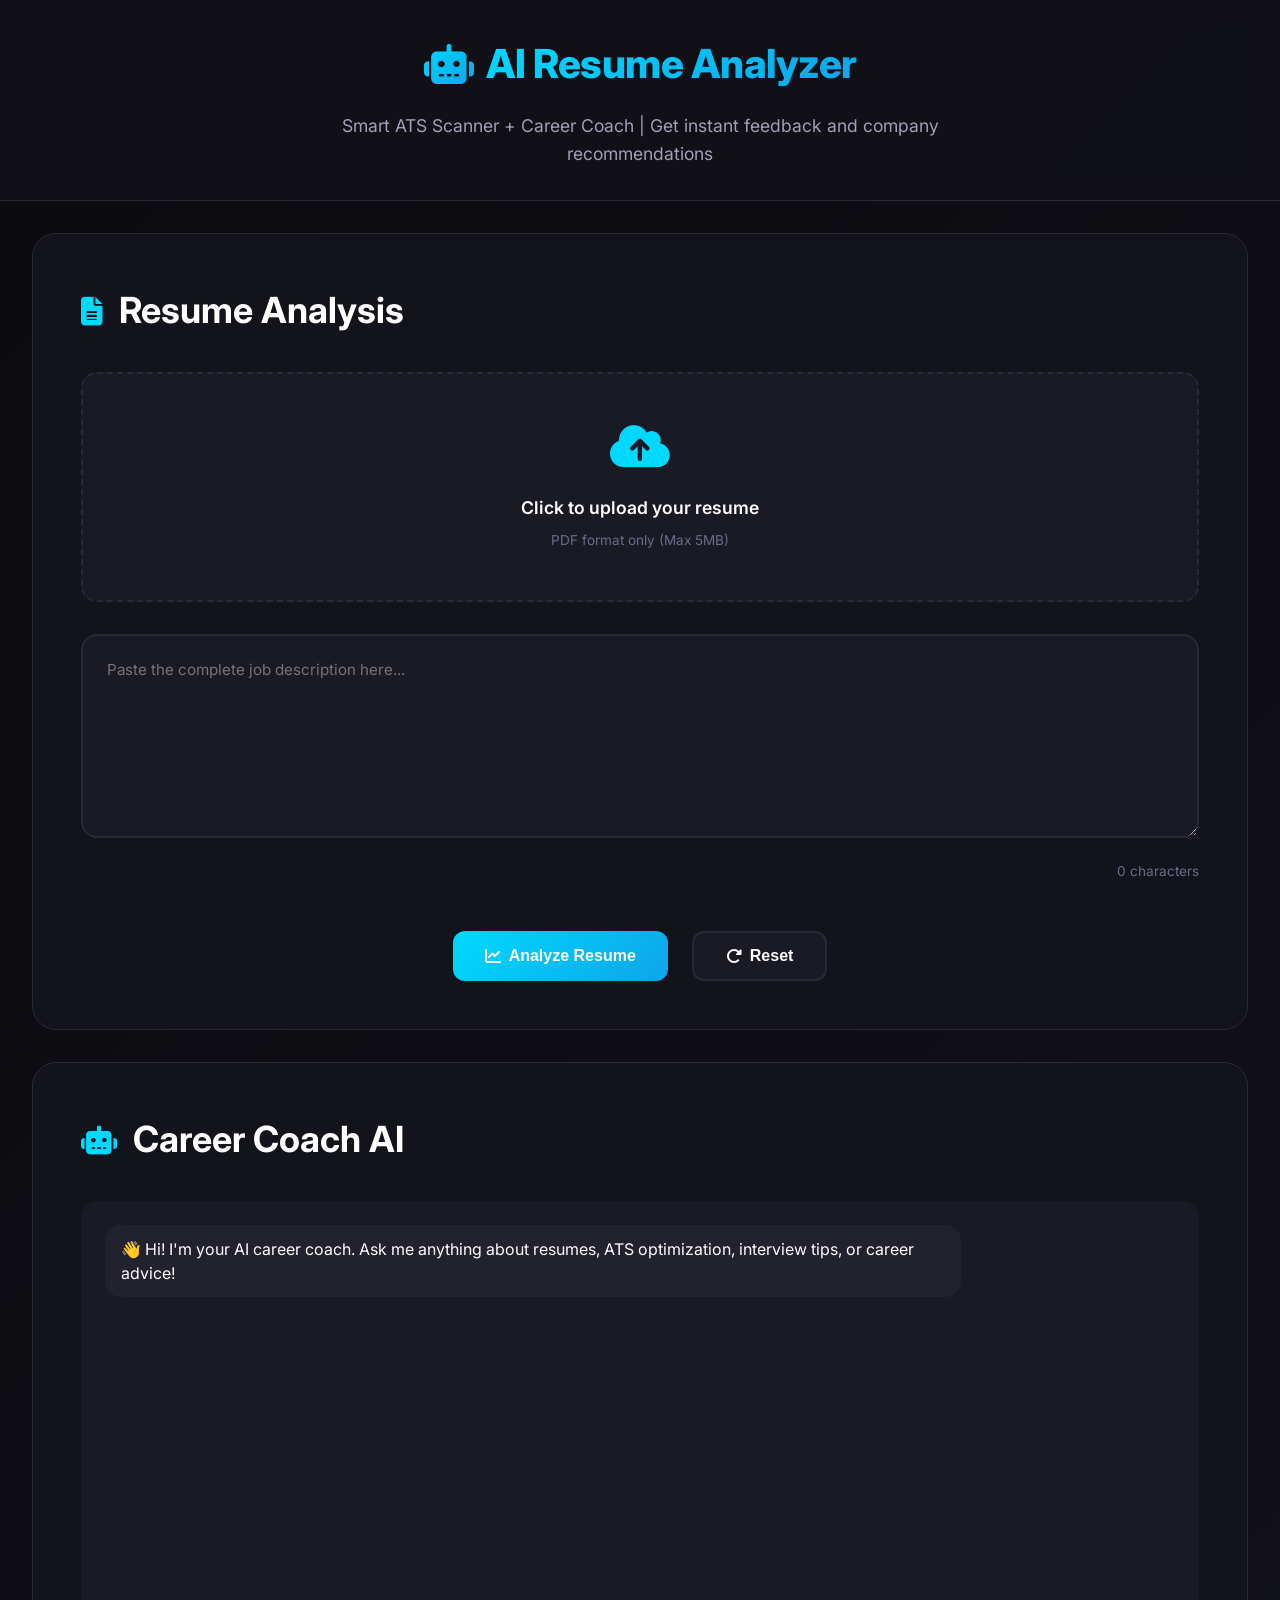
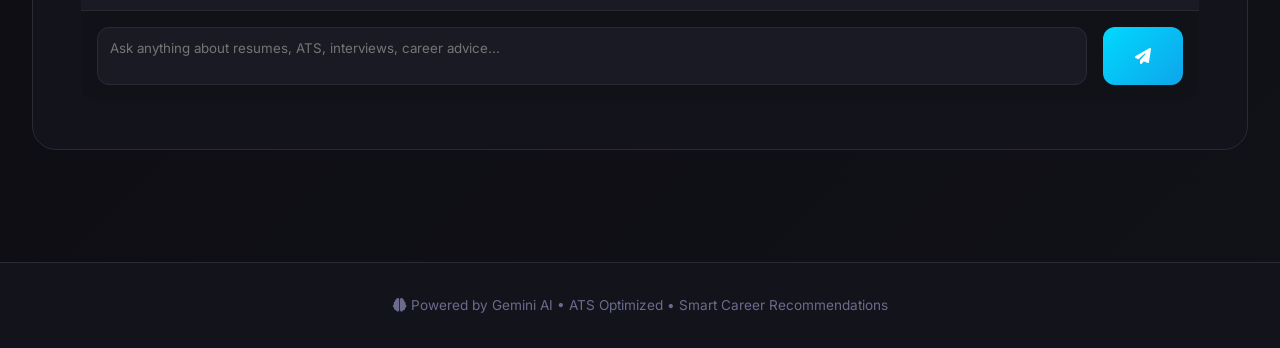
<file: frontend/index.html>
<!DOCTYPE html>
<html lang="en">
<head>
  <meta charset="UTF-8" />
  <meta name="viewport" content="width=device-width, initial-scale=1.0, user-scalable=yes" />
  <title>AI Resume Analyzer | Smart ATS Scanner & Career Coach</title>
  <meta name="description" content="AI-powered resume analyzer with ATS scoring, company recommendations, and intelligent career coaching" />
  
  <!-- Google Fonts -->
  <link href="https://fonts.googleapis.com/css2?family=Inter:wght@300;400;500;600;700;800&display=swap" rel="stylesheet">
  
  <!-- Font Awesome Icons -->
  <link rel="stylesheet" href="https://cdnjs.cloudflare.com/ajax/libs/font-awesome/6.4.0/css/all.min.css">
  
  <style>
    /* ============================================
       ROOT VARIABLES & THEME CONFIGURATION
       ============================================ */
    :root {
      /* Dark Theme Colors */
      --bg-primary: #0a0a0f;
      --bg-secondary: #111118;
      --bg-tertiary: #1a1a24;
      --bg-hover: #22222e;
      --bg-card: #13131c;
      
      /* Accent Colors */
      --accent-primary: #00d9ff;
      --accent-secondary: #0ea5e9;
      --accent-success: #10b981;
      --accent-warning: #f59e0b;
      --accent-danger: #ef4444;
      --accent-purple: #8b5cf6;
      
      /* Text Colors */
      --text-primary: #ffffff;
      --text-secondary: #a0a0b8;
      --text-tertiary: #6b6b8c;
      
      /* Borders & Shadows */
      --border: #2a2a36;
      --shadow-sm: 0 2px 8px rgba(0, 0, 0, 0.3);
      --shadow-md: 0 4px 16px rgba(0, 0, 0, 0.4);
      --shadow-lg: 0 8px 32px rgba(0, 0, 0, 0.5);
      --shadow-glow: 0 0 20px rgba(0, 217, 255, 0.2);
      
      /* Spacing */
      --space-xs: 0.5rem;
      --space-sm: 1rem;
      --space-md: 1.5rem;
      --space-lg: 2rem;
      --space-xl: 3rem;
      
      /* Border Radius */
      --radius-sm: 0.5rem;
      --radius-md: 0.75rem;
      --radius-lg: 1rem;
      --radius-xl: 1.5rem;
      
      /* Transitions */
      --transition: all 0.3s cubic-bezier(0.4, 0, 0.2, 1);
    }
    
    * {
      margin: 0;
      padding: 0;
      box-sizing: border-box;
    }
    
    body {
      font-family: 'Inter', -apple-system, BlinkMacSystemFont, sans-serif;
      background: linear-gradient(135deg, var(--bg-primary) 0%, var(--bg-secondary) 100%);
      color: var(--text-primary);
      line-height: 1.6;
      overflow-x: hidden;
    }
    
    /* Scrollbar Styling */
    ::-webkit-scrollbar {
      width: 10px;
      height: 10px;
    }
    
    ::-webkit-scrollbar-track {
      background: var(--bg-tertiary);
    }
    
    ::-webkit-scrollbar-thumb {
      background: var(--accent-primary);
      border-radius: 5px;
    }
    
    ::-webkit-scrollbar-thumb:hover {
      background: var(--accent-secondary);
    }
    
    /* Container */
    .app-container {
      min-height: 100vh;
      display: flex;
      flex-direction: column;
    }
    
    /* Header */
    .header {
      background: var(--bg-card);
      border-bottom: 1px solid var(--border);
      padding: var(--space-lg) var(--space-md);
      position: sticky;
      top: 0;
      z-index: 100;
      backdrop-filter: blur(10px);
      background: rgba(17, 17, 24, 0.95);
    }
    
    .header-content {
      max-width: 1400px;
      margin: 0 auto;
      text-align: center;
    }
    
    .logo {
      display: inline-flex;
      align-items: center;
      gap: 0.75rem;
      margin-bottom: var(--space-sm);
    }
    
    .logo i {
      font-size: 2.5rem;
      background: linear-gradient(135deg, var(--accent-primary), var(--accent-secondary));
      -webkit-background-clip: text;
      -webkit-text-fill-color: transparent;
    }
    
    .app-title {
      font-size: 2.5rem;
      font-weight: 800;
      background: linear-gradient(135deg, var(--accent-primary), var(--accent-secondary));
      -webkit-background-clip: text;
      -webkit-text-fill-color: transparent;
      letter-spacing: -0.5px;
    }
    
    .app-subtitle {
      color: var(--text-secondary);
      font-size: 1.1rem;
      max-width: 600px;
      margin: 0 auto;
    }
    
    /* Main Content */
    .main-content {
      flex: 1;
      max-width: 1400px;
      margin: 0 auto;
      padding: var(--space-lg);
      width: 100%;
    }
    
    /* Cards */
    .card {
      background: var(--bg-card);
      border: 1px solid var(--border);
      border-radius: var(--radius-xl);
      padding: var(--space-xl);
      margin-bottom: var(--space-lg);
      transition: var(--transition);
    }
    
    .card:hover {
      transform: translateY(-2px);
      box-shadow: var(--shadow-lg);
      border-color: var(--accent-primary);
    }
    
    /* Section Titles */
    .section-title {
      font-size: 1.5rem;
      font-weight: 700;
      margin-bottom: var(--space-lg);
      display: flex;
      align-items: center;
      gap: var(--space-sm);
    }
    
    .section-title i {
      font-size: 1.8rem;
      color: var(--accent-primary);
    }
    
    /* Upload Area */
    .upload-area {
      margin-bottom: var(--space-lg);
    }
    
    .upload-label {
      display: flex;
      flex-direction: column;
      align-items: center;
      justify-content: center;
      padding: var(--space-xl);
      background: var(--bg-tertiary);
      border: 2px dashed var(--border);
      border-radius: var(--radius-lg);
      cursor: pointer;
      transition: var(--transition);
      text-align: center;
    }
    
    .upload-label:hover {
      border-color: var(--accent-primary);
      background: var(--bg-hover);
      transform: scale(1.02);
    }
    
    .upload-label i {
      font-size: 3rem;
      color: var(--accent-primary);
      margin-bottom: var(--space-md);
    }
    
    .upload-text {
      font-size: 1.1rem;
      font-weight: 600;
      margin-bottom: var(--space-xs);
    }
    
    .upload-hint {
      font-size: 0.85rem;
      color: var(--text-tertiary);
    }
    
    .file-info {
      display: flex;
      align-items: center;
      justify-content: space-between;
      padding: var(--space-md);
      background: var(--bg-tertiary);
      border: 2px solid var(--accent-success);
      border-radius: var(--radius-lg);
      margin-top: var(--space-md);
    }
    
    .file-name {
      font-weight: 500;
      color: var(--accent-success);
    }
    
    .remove-file-btn {
      background: var(--accent-danger);
      color: white;
      border: none;
      width: 32px;
      height: 32px;
      border-radius: 50%;
      cursor: pointer;
      transition: var(--transition);
    }
    
    .remove-file-btn:hover {
      transform: scale(1.1);
    }
    
    /* Textarea */
    .job-description-input {
      width: 100%;
      padding: var(--space-md);
      background: var(--bg-tertiary);
      border: 2px solid var(--border);
      border-radius: var(--radius-lg);
      color: var(--text-primary);
      font-family: 'Inter', monospace;
      font-size: 0.95rem;
      resize: vertical;
      transition: var(--transition);
    }
    
    .job-description-input:focus {
      outline: none;
      border-color: var(--accent-primary);
      box-shadow: 0 0 0 3px rgba(0, 217, 255, 0.1);
    }
    
    .input-stats {
      margin-top: var(--space-sm);
      text-align: right;
      font-size: 0.85rem;
      color: var(--text-tertiary);
    }
    
    /* Buttons */
    .action-section {
      display: flex;
      gap: var(--space-md);
      justify-content: center;
      margin-top: var(--space-xl);
    }
    
    .btn {
      padding: 0.875rem 2rem;
      font-size: 1rem;
      font-weight: 600;
      border: none;
      border-radius: var(--radius-md);
      cursor: pointer;
      transition: var(--transition);
      display: inline-flex;
      align-items: center;
      gap: 0.5rem;
    }
    
    .btn-primary {
      background: linear-gradient(135deg, var(--accent-primary), var(--accent-secondary));
      color: white;
    }
    
    .btn-primary:hover {
      transform: translateY(-2px);
      box-shadow: 0 6px 20px rgba(0, 217, 255, 0.4);
    }
    
    .btn-secondary {
      background: var(--bg-tertiary);
      color: var(--text-primary);
      border: 2px solid var(--border);
    }
    
    .btn-secondary:hover {
      border-color: var(--accent-primary);
      background: var(--bg-hover);
    }
    
    /* Loading */
    .loading-container {
      display: flex;
      flex-direction: column;
      align-items: center;
      justify-content: center;
      padding: var(--space-xl);
      background: var(--bg-card);
      border-radius: var(--radius-xl);
      margin-bottom: var(--space-lg);
    }
    
    .loading-spinner {
      width: 60px;
      height: 60px;
      border: 4px solid var(--border);
      border-top-color: var(--accent-primary);
      border-radius: 50%;
      animation: spin 1s linear infinite;
      margin-bottom: var(--space-md);
    }
    
    @keyframes spin {
      to { transform: rotate(360deg); }
    }
    
    /* Score Display */
    .score-display {
      display: flex;
      flex-direction: column;
      align-items: center;
      gap: var(--space-lg);
    }
    
    .score-circle {
      position: relative;
      width: 220px;
      height: 220px;
    }
    
    .score-svg {
      width: 100%;
      height: 100%;
      transform: rotate(-90deg);
    }
    
    .score-bg {
      fill: none;
      stroke: var(--bg-tertiary);
      stroke-width: 12;
    }
    
    .score-progress {
      fill: none;
      stroke: var(--accent-primary);
      stroke-width: 12;
      stroke-linecap: round;
      stroke-dasharray: 565.48;
      stroke-dashoffset: 565.48;
      transition: stroke-dashoffset 1.5s ease-out;
    }
    
    .score-value {
      position: absolute;
      top: 50%;
      left: 50%;
      transform: translate(-50%, -50%);
      text-align: center;
    }
    
    .score-number {
      font-size: 3.5rem;
      font-weight: 800;
      background: linear-gradient(135deg, var(--accent-primary), var(--accent-secondary));
      -webkit-background-clip: text;
      -webkit-text-fill-color: transparent;
    }
    
    .score-percent {
      font-size: 1.5rem;
      color: var(--text-secondary);
    }
    
    .score-message {
      font-size: 1.1rem;
      padding: var(--space-md) var(--space-lg);
      border-radius: var(--radius-md);
      text-align: center;
    }
    
    .score-message.excellent {
      background: rgba(16, 185, 129, 0.1);
      color: var(--accent-success);
      border: 1px solid var(--accent-success);
    }
    
    .score-message.good {
      background: rgba(0, 217, 255, 0.1);
      color: var(--accent-primary);
      border: 1px solid var(--accent-primary);
    }
    
    .score-message.poor {
      background: rgba(239, 68, 68, 0.1);
      color: var(--accent-danger);
      border: 1px solid var(--accent-danger);
    }
    
    /* Skills Container */
    .skills-container {
      display: flex;
      flex-wrap: wrap;
      gap: 0.75rem;
      margin-top: var(--space-md);
    }
    
    .skill-tag {
      display: inline-flex;
      align-items: center;
      gap: 0.5rem;
      padding: 0.5rem 1rem;
      background: linear-gradient(135deg, rgba(0, 217, 255, 0.1), rgba(14, 165, 233, 0.1));
      border: 1px solid var(--accent-primary);
      border-radius: 50px;
      font-size: 0.9rem;
      font-weight: 500;
    }
    
    /* Company Cards */
    .companies-grid {
      display: grid;
      grid-template-columns: repeat(auto-fill, minmax(380px, 1fr));
      gap: 1.5rem;
      margin-top: 1.5rem;
    }
    
    .company-card-detailed {
      background: var(--bg-tertiary);
      border: 1px solid var(--border);
      border-radius: var(--radius-lg);
      padding: 1.5rem;
      transition: var(--transition);
    }
    
    .company-card-detailed:hover {
      transform: translateY(-4px);
      box-shadow: var(--shadow-glow);
      border-color: var(--accent-primary);
    }
    
    .company-header {
      display: flex;
      justify-content: space-between;
      align-items: center;
      margin-bottom: 1rem;
      padding-bottom: 0.75rem;
      border-bottom: 1px solid var(--border);
    }
    
    .company-name {
      font-size: 1.2rem;
      font-weight: 700;
      color: var(--text-primary);
    }
    
    .company-rating {
      display: flex;
      align-items: center;
      gap: 0.25rem;
      background: rgba(245, 158, 11, 0.1);
      padding: 0.25rem 0.5rem;
      border-radius: var(--radius-sm);
    }
    
    .rating-stars {
      color: #f59e0b;
    }
    
    .company-details {
      display: flex;
      flex-direction: column;
      gap: 0.75rem;
      margin-bottom: 1.25rem;
    }
    
    .detail-item {
      display: flex;
      align-items: flex-start;
      gap: 0.75rem;
      font-size: 0.9rem;
    }
    
    .detail-icon {
      min-width: 24px;
      color: var(--accent-primary);
    }
    
    .detail-label {
      font-weight: 600;
      color: var(--text-secondary);
      min-width: 80px;
    }
    
    .roles-list {
      display: flex;
      flex-wrap: wrap;
      gap: 0.5rem;
      flex: 1;
    }
    
    .role-tag {
      background: rgba(0, 217, 255, 0.1);
      color: var(--accent-primary);
      padding: 0.25rem 0.6rem;
      border-radius: 50px;
      font-size: 0.8rem;
    }
    
    .company-actions {
      display: flex;
      gap: 1rem;
      margin-top: 1rem;
      padding-top: 1rem;
      border-top: 1px solid var(--border);
    }
    
    .btn-apply {
      flex: 2;
      padding: 0.75rem;
      background: linear-gradient(135deg, var(--accent-primary), var(--accent-secondary));
      color: white;
      text-decoration: none;
      text-align: center;
      border-radius: var(--radius-md);
      font-weight: 600;
      transition: var(--transition);
    }
    
    .btn-apply:hover {
      transform: translateY(-2px);
      box-shadow: 0 4px 12px rgba(0, 217, 255, 0.4);
    }
    
    .btn-save {
      flex: 1;
      padding: 0.75rem;
      background: var(--bg-hover);
      color: var(--text-primary);
      border: 1px solid var(--border);
      border-radius: var(--radius-md);
      cursor: pointer;
      transition: var(--transition);
    }
    
    .btn-save:hover {
      background: var(--accent-primary);
      color: white;
    }
    
    /* Chat Section */
    .chat-container {
      display: flex;
      flex-direction: column;
      height: 500px;
      background: var(--bg-tertiary);
      border-radius: var(--radius-lg);
      overflow: hidden;
    }
    
    .chat-messages {
      flex: 1;
      padding: var(--space-md);
      overflow-y: auto;
      display: flex;
      flex-direction: column;
      gap: var(--space-sm);
    }
    
    .message {
      max-width: 80%;
      padding: 0.75rem 1rem;
      border-radius: var(--radius-lg);
      line-height: 1.5;
    }
    
    .message.user {
      align-self: flex-end;
      background: linear-gradient(135deg, var(--accent-primary), var(--accent-secondary));
      color: white;
    }
    
    .message.bot {
      align-self: flex-start;
      background: var(--bg-hover);
      color: var(--text-primary);
    }
    
    .chat-input-area {
      display: flex;
      padding: var(--space-sm);
      background: var(--bg-secondary);
      border-top: 1px solid var(--border);
      gap: var(--space-sm);
    }
    
    .chat-input {
      flex: 1;
      padding: 0.75rem;
      background: var(--bg-tertiary);
      border: 1px solid var(--border);
      border-radius: var(--radius-md);
      color: var(--text-primary);
      resize: none;
      font-family: inherit;
    }
    
    .chat-input:focus {
      outline: none;
      border-color: var(--accent-primary);
    }
    
    /* Toggle Buttons */
    .toggle-section {
      margin-top: var(--space-lg);
    }
    
    .toggle-btn {
      margin-bottom: var(--space-sm);
    }
    
    pre {
      background: var(--bg-tertiary);
      padding: var(--space-md);
      border-radius: var(--radius-lg);
      overflow-x: auto;
      font-size: 0.85rem;
      font-family: 'Courier New', monospace;
      color: var(--text-secondary);
      max-height: 400px;
    }
    
    /* Footer */
    .footer {
      background: var(--bg-card);
      border-top: 1px solid var(--border);
      padding: var(--space-lg);
      text-align: center;
      margin-top: var(--space-xl);
    }
    
    .footer-text {
      color: var(--text-tertiary);
      font-size: 0.85rem;
    }
    
    /* Notification */
    .notification {
      position: fixed;
      bottom: 20px;
      right: 20px;
      background: var(--accent-success);
      color: white;
      padding: 1rem 1.5rem;
      border-radius: var(--radius-md);
      transform: translateX(400px);
      transition: transform 0.3s ease;
      z-index: 1000;
    }
    
    .notification.show {
      transform: translateX(0);
    }
    
    /* Responsive */
    @media (max-width: 768px) {
      .main-content {
        padding: var(--space-md);
      }
      
      .card {
        padding: var(--space-lg);
      }
      
      .companies-grid {
        grid-template-columns: 1fr;
      }
      
      .action-section {
        flex-direction: column;
      }
      
      .btn {
        width: 100%;
        justify-content: center;
      }
      
      .message {
        max-width: 90%;
      }
      
      .section-title {
        font-size: 1.2rem;
      }
    }
    
    /* Utility Classes */
    .hidden {
      display: none !important;
    }
    
    .mt-2 { margin-top: var(--space-md); }
    .mb-2 { margin-bottom: var(--space-md); }
  </style>
</head>
<body>
<div class="app-container">
  
  <header class="header">
    <div class="header-content">
      <div class="logo">
        <i class="fas fa-robot"></i>
        <h1 class="app-title">AI Resume Analyzer</h1>
      </div>
      <p class="app-subtitle">
        Smart ATS Scanner + Career Coach | Get instant feedback and company recommendations
      </p>
    </div>
  </header>
  
  <main class="main-content">
    
    <!-- Analysis Card -->
    <div class="card">
      <div class="section-title">
        <i class="fas fa-file-alt"></i>
        <h2>Resume Analysis</h2>
      </div>
      
      <div class="upload-area">
        <input type="file" id="resumeInput" accept=".pdf" hidden />
        <label for="resumeInput" class="upload-label">
          <i class="fas fa-cloud-upload-alt"></i>
          <p class="upload-text">Click to upload your resume</p>
          <p class="upload-hint">PDF format only (Max 5MB)</p>
        </label>
        <div class="file-info" id="fileInfo" style="display:none;">
          <i class="fas fa-file-pdf"></i>
          <span class="file-name" id="fileName"></span>
          <button class="remove-file-btn" id="removeFile">✕</button>
        </div>
      </div>
      
      <textarea
        id="jobDescription"
        class="job-description-input"
        placeholder="Paste the complete job description here..."
        rows="8"></textarea>
      <div class="input-stats">
        <span id="charCount">0 characters</span>
      </div>
      
      <div class="action-section">
        <button class="btn btn-primary" id="analyzeBtn">
          <i class="fas fa-chart-line"></i>
          Analyze Resume
        </button>
        <button class="btn btn-secondary" id="resetBtn">
          <i class="fas fa-redo-alt"></i>
          Reset
        </button>
      </div>
    </div>
    
    <!-- Loading -->
    <div class="loading-container" id="loadingContainer" style="display:none;">
      <div class="loading-spinner"></div>
      <p class="upload-text">Analyzing your resume...</p>
      <p class="upload-hint">This may take 10-15 seconds</p>
    </div>
    
    <!-- Results Card -->
    <div class="card" id="resultsCard" style="display:none;">
      <div class="section-title">
        <i class="fas fa-chart-pie"></i>
        <h2>Analysis Results</h2>
      </div>
      
      <!-- Score Section -->
      <div class="score-display">
        <div class="score-circle">
          <svg class="score-svg" viewBox="0 0 200 200">
            <circle class="score-bg" cx="100" cy="100" r="90"></circle>
            <circle class="score-progress" id="scoreProgress" cx="100" cy="100" r="90"></circle>
          </svg>
          <div class="score-value">
            <span class="score-number" id="scoreNumber">0</span>
            <span class="score-percent">%</span>
          </div>
        </div>
        <p class="score-message" id="scoreMessage"></p>
      </div>
      
      <!-- Gemini Feedback -->
      <div class="section-title mt-2">
        <i class="fas fa-comment-dots"></i>
        <h3>AI Feedback</h3>
      </div>
      <div id="suggestions" class="suggestions-container"></div>
      
      <!-- Extracted Skills -->
      <div class="section-title mt-2">
        <i class="fas fa-code"></i>
        <h3>Extracted Skills</h3>
      </div>
      <div id="skillsContainer" class="skills-container"></div>
      
      <!-- Company Recommendations -->
      <div class="section-title mt-2">
        <i class="fas fa-building"></i>
        <h3>Recommended Companies</h3>
      </div>
      <div id="companyRecommendations"></div>
      
      <!-- Technical Details -->
      <div class="toggle-section">
        <div class="section-title mt-2">
          <i class="fas fa-tree"></i>
          <h3>Technical Analysis</h3>
        </div>
        <button class="btn btn-secondary toggle-btn" id="toggleParseBtn">
          <i class="fas fa-code-branch"></i>
          Toggle Parse Tree
        </button>
        <pre id="parseTreeBox" style="display:none;"></pre>
        
        <button class="btn btn-secondary toggle-btn mt-2" id="toggleIRBtn">
          <i class="fas fa-microchip"></i>
          Toggle Intermediate Code
        </button>
        <pre id="irBox" style="display:none;"></pre>
      </div>
      
      <div class="action-section">
        <button class="btn btn-primary" id="analyzeAgainBtn">
          <i class="fas fa-plus-circle"></i>
          Analyze Another Resume
        </button>
      </div>
    </div>
    
    <!-- Chatbot Card -->
    <div class="card">
      <div class="section-title">
        <i class="fas fa-robot"></i>
        <h2>Career Coach AI</h2>
      </div>
      
      <div class="chat-container">
        <div class="chat-messages" id="chatMessages"></div>
        <div class="chat-input-area">
          <textarea 
            id="chatInput" 
            class="chat-input" 
            placeholder="Ask anything about resumes, ATS, interviews, career advice..."
            rows="2"></textarea>
          <button class="btn btn-primary" id="sendChatBtn">
            <i class="fas fa-paper-plane"></i>
          </button>
        </div>
      </div>
    </div>
    
  </main>
  
  <footer class="footer">
    <p class="footer-text">
      <i class="fas fa-brain"></i> Powered by Gemini AI • ATS Optimized • Smart Career Recommendations
    </p>
  </footer>
</div>

<script>
// DOM Elements
const DOM = {
  resumeInput: document.getElementById('resumeInput'),
  jobDescription: document.getElementById('jobDescription'),
  charCount: document.getElementById('charCount'),
  fileInfo: document.getElementById('fileInfo'),
  fileName: document.getElementById('fileName'),
  removeFile: document.getElementById('removeFile'),
  analyzeBtn: document.getElementById('analyzeBtn'),
  resetBtn: document.getElementById('resetBtn'),
  loading: document.getElementById('loadingContainer'),
  results: document.getElementById('resultsCard'),
  scoreNumber: document.getElementById('scoreNumber'),
  scoreProgress: document.getElementById('scoreProgress'),
  scoreMessage: document.getElementById('scoreMessage'),
  suggestions: document.getElementById('suggestions'),
  skillsContainer: document.getElementById('skillsContainer'),
  parseTreeBox: document.getElementById('parseTreeBox'),
  irBox: document.getElementById('irBox'),
  toggleParseBtn: document.getElementById('toggleParseBtn'),
  toggleIRBtn: document.getElementById('toggleIRBtn'),
  analyzeAgainBtn: document.getElementById('analyzeAgainBtn'),
  companyRecommendations: document.getElementById('companyRecommendations')
};

let uploadedFile = null;

// File Upload
DOM.resumeInput.addEventListener('change', e => {
  uploadedFile = e.target.files[0];
  if (uploadedFile) {
    DOM.fileName.textContent = uploadedFile.name;
    DOM.fileInfo.style.display = 'flex';
  }
});

// Remove File
DOM.removeFile?.addEventListener('click', () => {
  uploadedFile = null;
  DOM.resumeInput.value = '';
  DOM.fileInfo.style.display = 'none';
});

// Character Counter
DOM.jobDescription.addEventListener('input', e => {
  DOM.charCount.textContent = `${e.target.value.length} characters`;
});

// Analyze Resume
DOM.analyzeBtn.addEventListener('click', async () => {
  if (!uploadedFile || DOM.jobDescription.value.length < 10) {
    alert('Please upload a resume and enter a job description');
    return;
  }
  
  DOM.loading.style.display = 'flex';
  DOM.results.style.display = 'none';
  
  const formData = new FormData();
  formData.append('resume', uploadedFile);
  formData.append('job_desc', DOM.jobDescription.value);
  
  try {
    const res = await fetch("https://ai-resume-analyzer-and-company-nv3h.onrender.com/analyze", { method: 'POST', body: formData });
    const data = await res.json();
    
    DOM.loading.style.display = 'none';
    
    if (res.ok) {
      renderResults(data);
    } else {
      alert('Error: ' + (data.error || 'Analysis failed'));
    }
  } catch (error) {
    DOM.loading.style.display = 'none';
    alert('Server error. Please try again.');
    console.error(error);
  }
});

// Render Results
function renderResults(data) {
  DOM.results.style.display = 'block';
  
  // Animate score
  const score = data.ATS_Match_Score || 0;
  animateScore(score);
  
  // Score message
  if (score >= 75) {
    DOM.scoreMessage.textContent = '🎉 Excellent! Your resume is well-optimized for ATS';
    DOM.scoreMessage.className = 'score-message excellent';
  } else if (score >= 50) {
    DOM.scoreMessage.textContent = '👍 Good match! Some improvements can boost your score';
    DOM.scoreMessage.className = 'score-message good';
  } else {
    DOM.scoreMessage.textContent = '⚠️ Needs improvement. Follow the suggestions below';
    DOM.scoreMessage.className = 'score-message poor';
  }
  
  // Feedback
  DOM.suggestions.innerHTML = `
    <div class="company-card-detailed">
      <div class="company-header">
        <div class="company-name">Gemini AI Analysis</div>
      </div>
      <div class="company-details">
        <div class="detail-item">
          <div class="detail-icon">💡</div>
          <div class="detail-label">Feedback:</div>
          <div>${formatFeedback(data.Gemini_Feedback || 'No feedback available')}</div>
        </div>
      </div>
    </div>
  `;
  
  // Skills
  if (data.Extracted_Skills && data.Extracted_Skills.length > 0) {
    DOM.skillsContainer.innerHTML = data.Extracted_Skills.map(skill => 
      `<div class="skill-tag"><i class="fas fa-check-circle"></i> ${escapeHtml(skill)}</div>`
    ).join('');
  } else {
    DOM.skillsContainer.innerHTML = '<p class="upload-hint">No skills extracted</p>';
  }
  
  // Company Recommendations
  if (data.Company_Recommendations && Object.keys(data.Company_Recommendations).length > 0) {
    displayCompanies(data.Company_Recommendations);
  } else {
    DOM.companyRecommendations.innerHTML = '<p class="upload-hint">No company recommendations available</p>';
  }
  
  // Technical data
  DOM.parseTreeBox.textContent = data.Parse_Tree || 'No parse tree generated';
  DOM.irBox.textContent = data.IR_Code || 'No IR code generated';
}

function animateScore(score) {
  const circumference = 2 * Math.PI * 90;
  const offset = circumference - (score / 100) * circumference;
  DOM.scoreProgress.style.strokeDashoffset = offset;
  
  let current = 0;
  const interval = setInterval(() => {
    DOM.scoreNumber.textContent = current;
    current++;
    if (current > score) clearInterval(interval);
  }, 15);
}

function formatFeedback(text) {
  return text.replace(/\n/g, '<br>').replace(/\*\*(.*?)\*\*/g, '<strong>$1</strong>');
}

function displayCompanies(recommendations) {
  DOM.companyRecommendations.innerHTML = '';
  const grid = document.createElement('div');
  grid.className = 'companies-grid';
  
  for (const [category, companies] of Object.entries(recommendations)) {
    companies.forEach(company => {
      const card = document.createElement('div');
      card.className = 'company-card-detailed';
      card.innerHTML = `
        <div class="company-header">
          <div class="company-name">${escapeHtml(company.name)}</div>
          <div class="company-rating">
            <span class="rating-stars">★</span>
            <span>${company.rating || 'N/A'}</span>
          </div>
        </div>
        <div class="company-details">
          <div class="detail-item">
            <div class="detail-icon">💰</div>
            <div class="detail-label">Package:</div>
            <div>${company.package || 'Competitive'}</div>
          </div>
          <div class="detail-item">
            <div class="detail-icon">💼</div>
            <div class="detail-label">Roles:</div>
            <div class="roles-list">
              ${(company.roles || ['Various roles']).map(role => `<span class="role-tag">${role}</span>`).join('')}
            </div>
          </div>
          <div class="detail-item">
            <div class="detail-icon">📍</div>
            <div class="detail-label">Locations:</div>
            <div>${company.locations ? company.locations.join(', ') : 'Multiple locations'}</div>
          </div>
          <div class="detail-item">
            <div class="detail-icon">ℹ️</div>
            <div class="detail-label">About:</div>
            <div>${company.description || 'Leading company with great opportunities'}</div>
          </div>
        </div>
        <div class="company-actions">
          <a href="${company.link}" target="_blank" class="btn-apply">View Opportunities →</a>
          <button class="btn-save" onclick="saveCompany('${escapeHtml(company.name)}')">📌 Save</button>
        </div>
      `;
      grid.appendChild(card);
    });
  }
  DOM.companyRecommendations.appendChild(grid);
}

function saveCompany(name) {
  let saved = JSON.parse(localStorage.getItem('savedCompanies') || '[]');
  if (!saved.includes(name)) {
    saved.push(name);
    localStorage.setItem('savedCompanies', JSON.stringify(saved));
    showNotification(`✓ ${name} saved!`);
  } else {
    showNotification(`${name} already saved`);
  }
}

function showNotification(msg) {
  const notif = document.createElement('div');
  notif.className = 'notification';
  notif.textContent = msg;
  document.body.appendChild(notif);
  setTimeout(() => notif.classList.add('show'), 100);
  setTimeout(() => {
    notif.classList.remove('show');
    setTimeout(() => notif.remove(), 300);
  }, 3000);
}

function escapeHtml(text) {
  const div = document.createElement('div');
  div.textContent = text;
  return div.innerHTML;
}

// Toggle buttons
DOM.toggleParseBtn?.addEventListener('click', () => {
  DOM.parseTreeBox.style.display = DOM.parseTreeBox.style.display === 'none' ? 'block' : 'none';
});
DOM.toggleIRBtn?.addEventListener('click', () => {
  DOM.irBox.style.display = DOM.irBox.style.display === 'none' ? 'block' : 'none';
});
DOM.analyzeAgainBtn?.addEventListener('click', () => location.reload());
DOM.resetBtn.addEventListener('click', () => location.reload());

// Chat functionality
const chatMessages = document.getElementById('chatMessages');
const chatInput = document.getElementById('chatInput');
const sendBtn = document.getElementById('sendChatBtn');

function addMessage(text, type = 'bot') {
  const msg = document.createElement('div');
  msg.className = `message ${type}`;
  msg.textContent = text;
  chatMessages.appendChild(msg);
  chatMessages.scrollTop = chatMessages.scrollHeight;
}

async function sendMessage() {
  const message = chatInput.value.trim();
  if (!message) return;
  
  addMessage(message, 'user');
  chatInput.value = '';
  
  const loading = document.createElement('div');
  loading.className = 'message bot loading';
  loading.textContent = 'Thinking...';
  chatMessages.appendChild(loading);
  chatMessages.scrollTop = chatMessages.scrollHeight;
  
  try {
    const res = await fetch('https://ai-resume-analyzer-and-company-nv3h.onrender.com/chat', {
      method: 'POST',
      headers: { 'Content-Type': 'application/json' },
      body: JSON.stringify({ message })
    });
    const data = await res.json();
    loading.remove();
    addMessage(data.reply || 'No response', 'bot');
  } catch (err) {
    loading.remove();
    addMessage('Sorry, something went wrong. Please try again.', 'bot');
  }
}

sendBtn.addEventListener('click', sendMessage);
chatInput.addEventListener('keydown', e => {
  if (e.key === 'Enter' && !e.shiftKey) {
    e.preventDefault();
    sendMessage();
  }
});

// Welcome message
addMessage("👋 Hi! I'm your AI career coach. Ask me anything about resumes, ATS optimization, interview tips, or career advice!", 'bot');
</script>
</body>
</html>
</file>
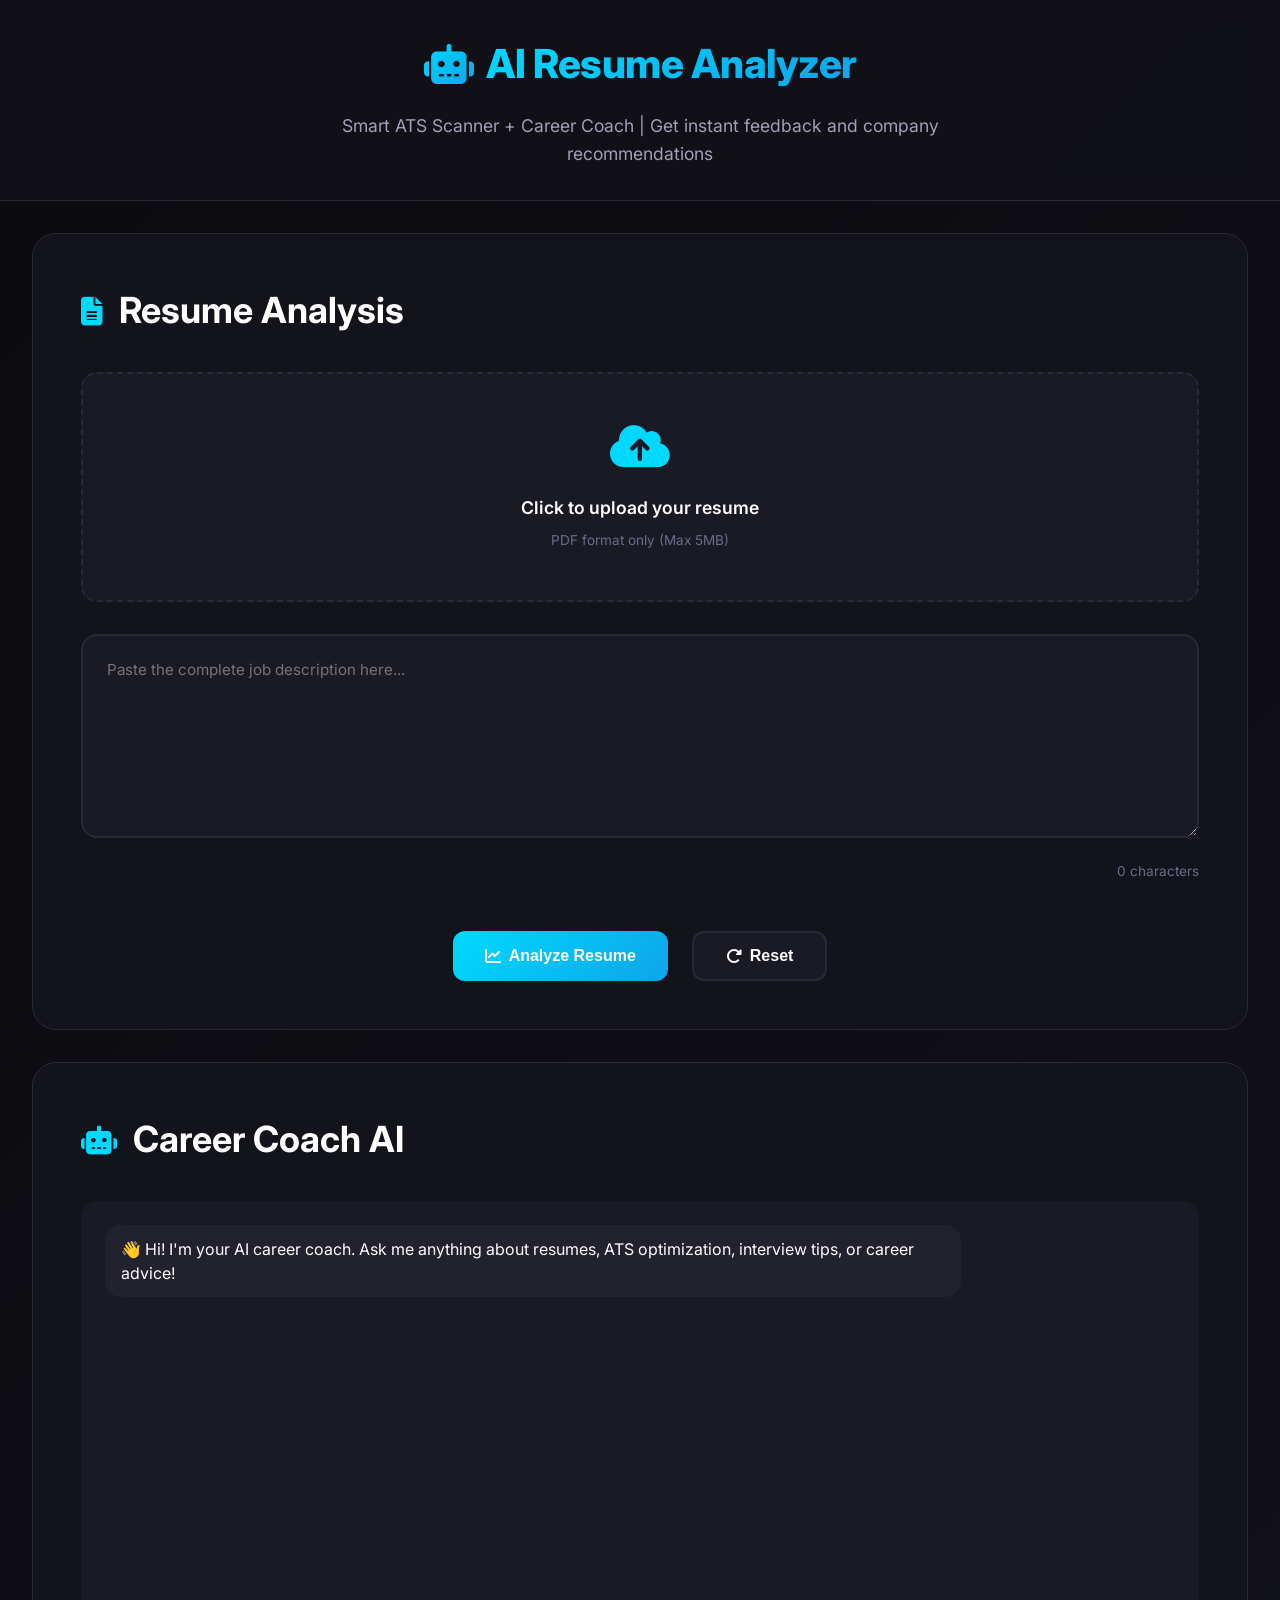
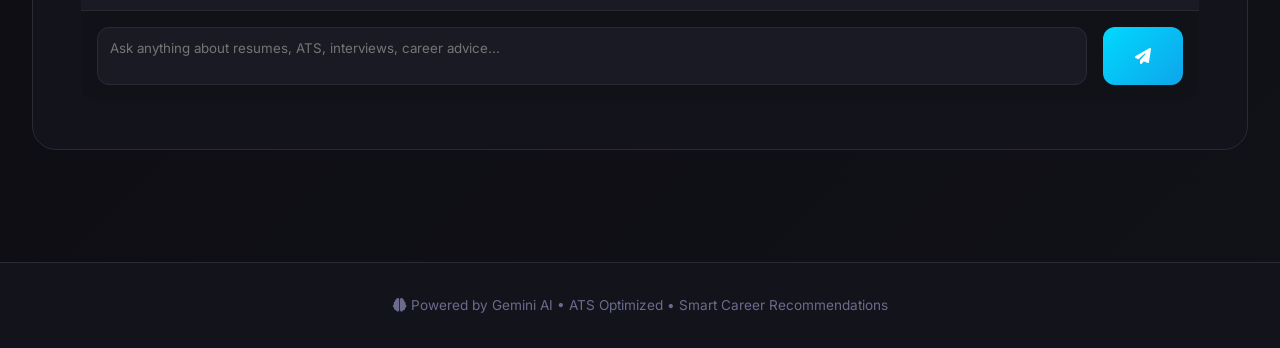
<file: frontend/2.html>
<!DOCTYPE html>
<html lang="en">
<head>
  <meta charset="UTF-8" />
  <meta name="viewport" content="width=device-width, initial-scale=1.0, user-scalable=yes" />
  <title>AI Resume Analyzer | Smart ATS Scanner & Career Coach</title>
  <meta name="description" content="AI-powered resume analyzer with ATS scoring, company recommendations, and intelligent career coaching" />
  
  <!-- Google Fonts -->
  <link href="https://fonts.googleapis.com/css2?family=Inter:wght@300;400;500;600;700;800&display=swap" rel="stylesheet">
  
  <!-- Font Awesome Icons -->
  <link rel="stylesheet" href="https://cdnjs.cloudflare.com/ajax/libs/font-awesome/6.4.0/css/all.min.css">
  
  <style>
    /* ============================================
       ROOT VARIABLES & THEME CONFIGURATION
       ============================================ */
    :root {
      /* Dark Theme Colors */
      --bg-primary: #0a0a0f;
      --bg-secondary: #111118;
      --bg-tertiary: #1a1a24;
      --bg-hover: #22222e;
      --bg-card: #13131c;
      
      /* Accent Colors */
      --accent-primary: #00d9ff;
      --accent-secondary: #0ea5e9;
      --accent-success: #10b981;
      --accent-warning: #f59e0b;
      --accent-danger: #ef4444;
      --accent-purple: #8b5cf6;
      
      /* Text Colors */
      --text-primary: #ffffff;
      --text-secondary: #a0a0b8;
      --text-tertiary: #6b6b8c;
      
      /* Borders & Shadows */
      --border: #2a2a36;
      --shadow-sm: 0 2px 8px rgba(0, 0, 0, 0.3);
      --shadow-md: 0 4px 16px rgba(0, 0, 0, 0.4);
      --shadow-lg: 0 8px 32px rgba(0, 0, 0, 0.5);
      --shadow-glow: 0 0 20px rgba(0, 217, 255, 0.2);
      
      /* Spacing */
      --space-xs: 0.5rem;
      --space-sm: 1rem;
      --space-md: 1.5rem;
      --space-lg: 2rem;
      --space-xl: 3rem;
      
      /* Border Radius */
      --radius-sm: 0.5rem;
      --radius-md: 0.75rem;
      --radius-lg: 1rem;
      --radius-xl: 1.5rem;
      
      /* Transitions */
      --transition: all 0.3s cubic-bezier(0.4, 0, 0.2, 1);
    }
    
    * {
      margin: 0;
      padding: 0;
      box-sizing: border-box;
    }
    
    body {
      font-family: 'Inter', -apple-system, BlinkMacSystemFont, sans-serif;
      background: linear-gradient(135deg, var(--bg-primary) 0%, var(--bg-secondary) 100%);
      color: var(--text-primary);
      line-height: 1.6;
      overflow-x: hidden;
    }
    
    /* Scrollbar Styling */
    ::-webkit-scrollbar {
      width: 10px;
      height: 10px;
    }
    
    ::-webkit-scrollbar-track {
      background: var(--bg-tertiary);
    }
    
    ::-webkit-scrollbar-thumb {
      background: var(--accent-primary);
      border-radius: 5px;
    }
    
    ::-webkit-scrollbar-thumb:hover {
      background: var(--accent-secondary);
    }
    
    /* Container */
    .app-container {
      min-height: 100vh;
      display: flex;
      flex-direction: column;
    }
    
    /* Header */
    .header {
      background: var(--bg-card);
      border-bottom: 1px solid var(--border);
      padding: var(--space-lg) var(--space-md);
      position: sticky;
      top: 0;
      z-index: 100;
      backdrop-filter: blur(10px);
      background: rgba(17, 17, 24, 0.95);
    }
    
    .header-content {
      max-width: 1400px;
      margin: 0 auto;
      text-align: center;
    }
    
    .logo {
      display: inline-flex;
      align-items: center;
      gap: 0.75rem;
      margin-bottom: var(--space-sm);
    }
    
    .logo i {
      font-size: 2.5rem;
      background: linear-gradient(135deg, var(--accent-primary), var(--accent-secondary));
      -webkit-background-clip: text;
      -webkit-text-fill-color: transparent;
    }
    
    .app-title {
      font-size: 2.5rem;
      font-weight: 800;
      background: linear-gradient(135deg, var(--accent-primary), var(--accent-secondary));
      -webkit-background-clip: text;
      -webkit-text-fill-color: transparent;
      letter-spacing: -0.5px;
    }
    
    .app-subtitle {
      color: var(--text-secondary);
      font-size: 1.1rem;
      max-width: 600px;
      margin: 0 auto;
    }
    
    /* Main Content */
    .main-content {
      flex: 1;
      max-width: 1400px;
      margin: 0 auto;
      padding: var(--space-lg);
      width: 100%;
    }
    
    /* Cards */
    .card {
      background: var(--bg-card);
      border: 1px solid var(--border);
      border-radius: var(--radius-xl);
      padding: var(--space-xl);
      margin-bottom: var(--space-lg);
      transition: var(--transition);
    }
    
    .card:hover {
      transform: translateY(-2px);
      box-shadow: var(--shadow-lg);
      border-color: var(--accent-primary);
    }
    
    /* Section Titles */
    .section-title {
      font-size: 1.5rem;
      font-weight: 700;
      margin-bottom: var(--space-lg);
      display: flex;
      align-items: center;
      gap: var(--space-sm);
    }
    
    .section-title i {
      font-size: 1.8rem;
      color: var(--accent-primary);
    }
    
    /* Upload Area */
    .upload-area {
      margin-bottom: var(--space-lg);
    }
    
    .upload-label {
      display: flex;
      flex-direction: column;
      align-items: center;
      justify-content: center;
      padding: var(--space-xl);
      background: var(--bg-tertiary);
      border: 2px dashed var(--border);
      border-radius: var(--radius-lg);
      cursor: pointer;
      transition: var(--transition);
      text-align: center;
    }
    
    .upload-label:hover {
      border-color: var(--accent-primary);
      background: var(--bg-hover);
      transform: scale(1.02);
    }
    
    .upload-label i {
      font-size: 3rem;
      color: var(--accent-primary);
      margin-bottom: var(--space-md);
    }
    
    .upload-text {
      font-size: 1.1rem;
      font-weight: 600;
      margin-bottom: var(--space-xs);
    }
    
    .upload-hint {
      font-size: 0.85rem;
      color: var(--text-tertiary);
    }
    
    .file-info {
      display: flex;
      align-items: center;
      justify-content: space-between;
      padding: var(--space-md);
      background: var(--bg-tertiary);
      border: 2px solid var(--accent-success);
      border-radius: var(--radius-lg);
      margin-top: var(--space-md);
    }
    
    .file-name {
      font-weight: 500;
      color: var(--accent-success);
    }
    
    .remove-file-btn {
      background: var(--accent-danger);
      color: white;
      border: none;
      width: 32px;
      height: 32px;
      border-radius: 50%;
      cursor: pointer;
      transition: var(--transition);
    }
    
    .remove-file-btn:hover {
      transform: scale(1.1);
    }
    
    /* Textarea */
    .job-description-input {
      width: 100%;
      padding: var(--space-md);
      background: var(--bg-tertiary);
      border: 2px solid var(--border);
      border-radius: var(--radius-lg);
      color: var(--text-primary);
      font-family: 'Inter', monospace;
      font-size: 0.95rem;
      resize: vertical;
      transition: var(--transition);
    }
    
    .job-description-input:focus {
      outline: none;
      border-color: var(--accent-primary);
      box-shadow: 0 0 0 3px rgba(0, 217, 255, 0.1);
    }
    
    .input-stats {
      margin-top: var(--space-sm);
      text-align: right;
      font-size: 0.85rem;
      color: var(--text-tertiary);
    }
    
    /* Buttons */
    .action-section {
      display: flex;
      gap: var(--space-md);
      justify-content: center;
      margin-top: var(--space-xl);
    }
    
    .btn {
      padding: 0.875rem 2rem;
      font-size: 1rem;
      font-weight: 600;
      border: none;
      border-radius: var(--radius-md);
      cursor: pointer;
      transition: var(--transition);
      display: inline-flex;
      align-items: center;
      gap: 0.5rem;
    }
    
    .btn-primary {
      background: linear-gradient(135deg, var(--accent-primary), var(--accent-secondary));
      color: white;
    }
    
    .btn-primary:hover {
      transform: translateY(-2px);
      box-shadow: 0 6px 20px rgba(0, 217, 255, 0.4);
    }
    
    .btn-secondary {
      background: var(--bg-tertiary);
      color: var(--text-primary);
      border: 2px solid var(--border);
    }
    
    .btn-secondary:hover {
      border-color: var(--accent-primary);
      background: var(--bg-hover);
    }
    
    /* Loading */
    .loading-container {
      display: flex;
      flex-direction: column;
      align-items: center;
      justify-content: center;
      padding: var(--space-xl);
      background: var(--bg-card);
      border-radius: var(--radius-xl);
      margin-bottom: var(--space-lg);
    }
    
    .loading-spinner {
      width: 60px;
      height: 60px;
      border: 4px solid var(--border);
      border-top-color: var(--accent-primary);
      border-radius: 50%;
      animation: spin 1s linear infinite;
      margin-bottom: var(--space-md);
    }
    
    @keyframes spin {
      to { transform: rotate(360deg); }
    }
    
    /* Score Display */
    .score-display {
      display: flex;
      flex-direction: column;
      align-items: center;
      gap: var(--space-lg);
    }
    
    .score-circle {
      position: relative;
      width: 220px;
      height: 220px;
    }
    
    .score-svg {
      width: 100%;
      height: 100%;
      transform: rotate(-90deg);
    }
    
    .score-bg {
      fill: none;
      stroke: var(--bg-tertiary);
      stroke-width: 12;
    }
    
    .score-progress {
      fill: none;
      stroke: var(--accent-primary);
      stroke-width: 12;
      stroke-linecap: round;
      stroke-dasharray: 565.48;
      stroke-dashoffset: 565.48;
      transition: stroke-dashoffset 1.5s ease-out;
    }
    
    .score-value {
      position: absolute;
      top: 50%;
      left: 50%;
      transform: translate(-50%, -50%);
      text-align: center;
    }
    
    .score-number {
      font-size: 3.5rem;
      font-weight: 800;
      background: linear-gradient(135deg, var(--accent-primary), var(--accent-secondary));
      -webkit-background-clip: text;
      -webkit-text-fill-color: transparent;
    }
    
    .score-percent {
      font-size: 1.5rem;
      color: var(--text-secondary);
    }
    
    .score-message {
      font-size: 1.1rem;
      padding: var(--space-md) var(--space-lg);
      border-radius: var(--radius-md);
      text-align: center;
    }
    
    .score-message.excellent {
      background: rgba(16, 185, 129, 0.1);
      color: var(--accent-success);
      border: 1px solid var(--accent-success);
    }
    
    .score-message.good {
      background: rgba(0, 217, 255, 0.1);
      color: var(--accent-primary);
      border: 1px solid var(--accent-primary);
    }
    
    .score-message.poor {
      background: rgba(239, 68, 68, 0.1);
      color: var(--accent-danger);
      border: 1px solid var(--accent-danger);
    }
    
    /* Skills Container */
    .skills-container {
      display: flex;
      flex-wrap: wrap;
      gap: 0.75rem;
      margin-top: var(--space-md);
    }
    
    .skill-tag {
      display: inline-flex;
      align-items: center;
      gap: 0.5rem;
      padding: 0.5rem 1rem;
      background: linear-gradient(135deg, rgba(0, 217, 255, 0.1), rgba(14, 165, 233, 0.1));
      border: 1px solid var(--accent-primary);
      border-radius: 50px;
      font-size: 0.9rem;
      font-weight: 500;
    }
    
    /* Company Cards */
    .companies-grid {
      display: grid;
      grid-template-columns: repeat(auto-fill, minmax(380px, 1fr));
      gap: 1.5rem;
      margin-top: 1.5rem;
    }
    
    .company-card-detailed {
      background: var(--bg-tertiary);
      border: 1px solid var(--border);
      border-radius: var(--radius-lg);
      padding: 1.5rem;
      transition: var(--transition);
    }
    
    .company-card-detailed:hover {
      transform: translateY(-4px);
      box-shadow: var(--shadow-glow);
      border-color: var(--accent-primary);
    }
    
    .company-header {
      display: flex;
      justify-content: space-between;
      align-items: center;
      margin-bottom: 1rem;
      padding-bottom: 0.75rem;
      border-bottom: 1px solid var(--border);
    }
    
    .company-name {
      font-size: 1.2rem;
      font-weight: 700;
      color: var(--text-primary);
    }
    
    .company-rating {
      display: flex;
      align-items: center;
      gap: 0.25rem;
      background: rgba(245, 158, 11, 0.1);
      padding: 0.25rem 0.5rem;
      border-radius: var(--radius-sm);
    }
    
    .rating-stars {
      color: #f59e0b;
    }
    
    .company-details {
      display: flex;
      flex-direction: column;
      gap: 0.75rem;
      margin-bottom: 1.25rem;
    }
    
    .detail-item {
      display: flex;
      align-items: flex-start;
      gap: 0.75rem;
      font-size: 0.9rem;
    }
    
    .detail-icon {
      min-width: 24px;
      color: var(--accent-primary);
    }
    
    .detail-label {
      font-weight: 600;
      color: var(--text-secondary);
      min-width: 80px;
    }
    
    .roles-list {
      display: flex;
      flex-wrap: wrap;
      gap: 0.5rem;
      flex: 1;
    }
    
    .role-tag {
      background: rgba(0, 217, 255, 0.1);
      color: var(--accent-primary);
      padding: 0.25rem 0.6rem;
      border-radius: 50px;
      font-size: 0.8rem;
    }
    
    .company-actions {
      display: flex;
      gap: 1rem;
      margin-top: 1rem;
      padding-top: 1rem;
      border-top: 1px solid var(--border);
    }
    
    .btn-apply {
      flex: 2;
      padding: 0.75rem;
      background: linear-gradient(135deg, var(--accent-primary), var(--accent-secondary));
      color: white;
      text-decoration: none;
      text-align: center;
      border-radius: var(--radius-md);
      font-weight: 600;
      transition: var(--transition);
    }
    
    .btn-apply:hover {
      transform: translateY(-2px);
      box-shadow: 0 4px 12px rgba(0, 217, 255, 0.4);
    }
    
    .btn-save {
      flex: 1;
      padding: 0.75rem;
      background: var(--bg-hover);
      color: var(--text-primary);
      border: 1px solid var(--border);
      border-radius: var(--radius-md);
      cursor: pointer;
      transition: var(--transition);
    }
    
    .btn-save:hover {
      background: var(--accent-primary);
      color: white;
    }
    
    /* Chat Section */
    .chat-container {
      display: flex;
      flex-direction: column;
      height: 500px;
      background: var(--bg-tertiary);
      border-radius: var(--radius-lg);
      overflow: hidden;
    }
    
    .chat-messages {
      flex: 1;
      padding: var(--space-md);
      overflow-y: auto;
      display: flex;
      flex-direction: column;
      gap: var(--space-sm);
    }
    
    .message {
      max-width: 80%;
      padding: 0.75rem 1rem;
      border-radius: var(--radius-lg);
      line-height: 1.5;
    }
    
    .message.user {
      align-self: flex-end;
      background: linear-gradient(135deg, var(--accent-primary), var(--accent-secondary));
      color: white;
    }
    
    .message.bot {
      align-self: flex-start;
      background: var(--bg-hover);
      color: var(--text-primary);
    }
    
    .chat-input-area {
      display: flex;
      padding: var(--space-sm);
      background: var(--bg-secondary);
      border-top: 1px solid var(--border);
      gap: var(--space-sm);
    }
    
    .chat-input {
      flex: 1;
      padding: 0.75rem;
      background: var(--bg-tertiary);
      border: 1px solid var(--border);
      border-radius: var(--radius-md);
      color: var(--text-primary);
      resize: none;
      font-family: inherit;
    }
    
    .chat-input:focus {
      outline: none;
      border-color: var(--accent-primary);
    }
    
    /* Toggle Buttons */
    .toggle-section {
      margin-top: var(--space-lg);
    }
    
    .toggle-btn {
      margin-bottom: var(--space-sm);
    }
    
    pre {
      background: var(--bg-tertiary);
      padding: var(--space-md);
      border-radius: var(--radius-lg);
      overflow-x: auto;
      font-size: 0.85rem;
      font-family: 'Courier New', monospace;
      color: var(--text-secondary);
      max-height: 400px;
    }
    
    /* Footer */
    .footer {
      background: var(--bg-card);
      border-top: 1px solid var(--border);
      padding: var(--space-lg);
      text-align: center;
      margin-top: var(--space-xl);
    }
    
    .footer-text {
      color: var(--text-tertiary);
      font-size: 0.85rem;
    }
    
    /* Notification */
    .notification {
      position: fixed;
      bottom: 20px;
      right: 20px;
      background: var(--accent-success);
      color: white;
      padding: 1rem 1.5rem;
      border-radius: var(--radius-md);
      transform: translateX(400px);
      transition: transform 0.3s ease;
      z-index: 1000;
    }
    
    .notification.show {
      transform: translateX(0);
    }
    
    /* Responsive */
    @media (max-width: 768px) {
      .main-content {
        padding: var(--space-md);
      }
      
      .card {
        padding: var(--space-lg);
      }
      
      .companies-grid {
        grid-template-columns: 1fr;
      }
      
      .action-section {
        flex-direction: column;
      }
      
      .btn {
        width: 100%;
        justify-content: center;
      }
      
      .message {
        max-width: 90%;
      }
      
      .section-title {
        font-size: 1.2rem;
      }
    }
    
    /* Utility Classes */
    .hidden {
      display: none !important;
    }
    
    .mt-2 { margin-top: var(--space-md); }
    .mb-2 { margin-bottom: var(--space-md); }
  </style>
</head>
<body>
<div class="app-container">
  
  <header class="header">
    <div class="header-content">
      <div class="logo">
        <i class="fas fa-robot"></i>
        <h1 class="app-title">AI Resume Analyzer</h1>
      </div>
      <p class="app-subtitle">
        Smart ATS Scanner + Career Coach | Get instant feedback and company recommendations
      </p>
    </div>
  </header>
  
  <main class="main-content">
    
    <!-- Analysis Card -->
    <div class="card">
      <div class="section-title">
        <i class="fas fa-file-alt"></i>
        <h2>Resume Analysis</h2>
      </div>
      
      <div class="upload-area">
        <input type="file" id="resumeInput" accept=".pdf" hidden />
        <label for="resumeInput" class="upload-label">
          <i class="fas fa-cloud-upload-alt"></i>
          <p class="upload-text">Click to upload your resume</p>
          <p class="upload-hint">PDF format only (Max 5MB)</p>
        </label>
        <div class="file-info" id="fileInfo" style="display:none;">
          <i class="fas fa-file-pdf"></i>
          <span class="file-name" id="fileName"></span>
          <button class="remove-file-btn" id="removeFile">✕</button>
        </div>
      </div>
      
      <textarea
        id="jobDescription"
        class="job-description-input"
        placeholder="Paste the complete job description here..."
        rows="8"></textarea>
      <div class="input-stats">
        <span id="charCount">0 characters</span>
      </div>
      
      <div class="action-section">
        <button class="btn btn-primary" id="analyzeBtn">
          <i class="fas fa-chart-line"></i>
          Analyze Resume
        </button>
        <button class="btn btn-secondary" id="resetBtn">
          <i class="fas fa-redo-alt"></i>
          Reset
        </button>
      </div>
    </div>
    
    <!-- Loading -->
    <div class="loading-container" id="loadingContainer" style="display:none;">
      <div class="loading-spinner"></div>
      <p class="upload-text">Analyzing your resume...</p>
      <p class="upload-hint">This may take 10-15 seconds</p>
    </div>
    
    <!-- Results Card -->
    <div class="card" id="resultsCard" style="display:none;">
      <div class="section-title">
        <i class="fas fa-chart-pie"></i>
        <h2>Analysis Results</h2>
      </div>
      
      <!-- Score Section -->
      <div class="score-display">
        <div class="score-circle">
          <svg class="score-svg" viewBox="0 0 200 200">
            <circle class="score-bg" cx="100" cy="100" r="90"></circle>
            <circle class="score-progress" id="scoreProgress" cx="100" cy="100" r="90"></circle>
          </svg>
          <div class="score-value">
            <span class="score-number" id="scoreNumber">0</span>
            <span class="score-percent">%</span>
          </div>
        </div>
        <p class="score-message" id="scoreMessage"></p>
      </div>
      
      <!-- Gemini Feedback -->
      <div class="section-title mt-2">
        <i class="fas fa-comment-dots"></i>
        <h3>AI Feedback</h3>
      </div>
      <div id="suggestions" class="suggestions-container"></div>
      
      <!-- Extracted Skills -->
      <div class="section-title mt-2">
        <i class="fas fa-code"></i>
        <h3>Extracted Skills</h3>
      </div>
      <div id="skillsContainer" class="skills-container"></div>
      
      <!-- Company Recommendations -->
      <div class="section-title mt-2">
        <i class="fas fa-building"></i>
        <h3>Recommended Companies</h3>
      </div>
      <div id="companyRecommendations"></div>
      
      <!-- Technical Details -->
      <div class="toggle-section">
        <div class="section-title mt-2">
          <i class="fas fa-tree"></i>
          <h3>Technical Analysis</h3>
        </div>
        <button class="btn btn-secondary toggle-btn" id="toggleParseBtn">
          <i class="fas fa-code-branch"></i>
          Toggle Parse Tree
        </button>
        <pre id="parseTreeBox" style="display:none;"></pre>
        
        <button class="btn btn-secondary toggle-btn mt-2" id="toggleIRBtn">
          <i class="fas fa-microchip"></i>
          Toggle Intermediate Code
        </button>
        <pre id="irBox" style="display:none;"></pre>
      </div>
      
      <div class="action-section">
        <button class="btn btn-primary" id="analyzeAgainBtn">
          <i class="fas fa-plus-circle"></i>
          Analyze Another Resume
        </button>
      </div>
    </div>
    
    <!-- Chatbot Card -->
    <div class="card">
      <div class="section-title">
        <i class="fas fa-robot"></i>
        <h2>Career Coach AI</h2>
      </div>
      
      <div class="chat-container">
        <div class="chat-messages" id="chatMessages"></div>
        <div class="chat-input-area">
          <textarea 
            id="chatInput" 
            class="chat-input" 
            placeholder="Ask anything about resumes, ATS, interviews, career advice..."
            rows="2"></textarea>
          <button class="btn btn-primary" id="sendChatBtn">
            <i class="fas fa-paper-plane"></i>
          </button>
        </div>
      </div>
    </div>
    
  </main>
  
  <footer class="footer">
    <p class="footer-text">
      <i class="fas fa-brain"></i> Powered by Gemini AI • ATS Optimized • Smart Career Recommendations
    </p>
  </footer>
</div>

<script>
// DOM Elements
const DOM = {
  resumeInput: document.getElementById('resumeInput'),
  jobDescription: document.getElementById('jobDescription'),
  charCount: document.getElementById('charCount'),
  fileInfo: document.getElementById('fileInfo'),
  fileName: document.getElementById('fileName'),
  removeFile: document.getElementById('removeFile'),
  analyzeBtn: document.getElementById('analyzeBtn'),
  resetBtn: document.getElementById('resetBtn'),
  loading: document.getElementById('loadingContainer'),
  results: document.getElementById('resultsCard'),
  scoreNumber: document.getElementById('scoreNumber'),
  scoreProgress: document.getElementById('scoreProgress'),
  scoreMessage: document.getElementById('scoreMessage'),
  suggestions: document.getElementById('suggestions'),
  skillsContainer: document.getElementById('skillsContainer'),
  parseTreeBox: document.getElementById('parseTreeBox'),
  irBox: document.getElementById('irBox'),
  toggleParseBtn: document.getElementById('toggleParseBtn'),
  toggleIRBtn: document.getElementById('toggleIRBtn'),
  analyzeAgainBtn: document.getElementById('analyzeAgainBtn'),
  companyRecommendations: document.getElementById('companyRecommendations')
};

let uploadedFile = null;

// File Upload
DOM.resumeInput.addEventListener('change', e => {
  uploadedFile = e.target.files[0];
  if (uploadedFile) {
    DOM.fileName.textContent = uploadedFile.name;
    DOM.fileInfo.style.display = 'flex';
  }
});

// Remove File
DOM.removeFile?.addEventListener('click', () => {
  uploadedFile = null;
  DOM.resumeInput.value = '';
  DOM.fileInfo.style.display = 'none';
});

// Character Counter
DOM.jobDescription.addEventListener('input', e => {
  DOM.charCount.textContent = `${e.target.value.length} characters`;
});

// Analyze Resume
DOM.analyzeBtn.addEventListener('click', async () => {
  if (!uploadedFile || DOM.jobDescription.value.length < 10) {
    alert('Please upload a resume and enter a job description');
    return;
  }
  
  DOM.loading.style.display = 'flex';
  DOM.results.style.display = 'none';
  
  const formData = new FormData();
  formData.append('resume', uploadedFile);
  formData.append('job_desc', DOM.jobDescription.value);
  
  try {
    const res = await fetch('/analyze', { method: 'POST', body: formData });
    const data = await res.json();
    
    DOM.loading.style.display = 'none';
    
    if (res.ok) {
      renderResults(data);
    } else {
      alert('Error: ' + (data.error || 'Analysis failed'));
    }
  } catch (error) {
    DOM.loading.style.display = 'none';
    alert('Server error. Please try again.');
    console.error(error);
  }
});

// Render Results
function renderResults(data) {
  DOM.results.style.display = 'block';
  
  // Animate score
  const score = data.ATS_Match_Score || 0;
  animateScore(score);
  
  // Score message
  if (score >= 75) {
    DOM.scoreMessage.textContent = '🎉 Excellent! Your resume is well-optimized for ATS';
    DOM.scoreMessage.className = 'score-message excellent';
  } else if (score >= 50) {
    DOM.scoreMessage.textContent = '👍 Good match! Some improvements can boost your score';
    DOM.scoreMessage.className = 'score-message good';
  } else {
    DOM.scoreMessage.textContent = '⚠️ Needs improvement. Follow the suggestions below';
    DOM.scoreMessage.className = 'score-message poor';
  }
  
  // Feedback
  DOM.suggestions.innerHTML = `
    <div class="company-card-detailed">
      <div class="company-header">
        <div class="company-name">Gemini AI Analysis</div>
      </div>
      <div class="company-details">
        <div class="detail-item">
          <div class="detail-icon">💡</div>
          <div class="detail-label">Feedback:</div>
          <div>${formatFeedback(data.Gemini_Feedback || 'No feedback available')}</div>
        </div>
      </div>
    </div>
  `;
  
  // Skills
  if (data.Extracted_Skills && data.Extracted_Skills.length > 0) {
    DOM.skillsContainer.innerHTML = data.Extracted_Skills.map(skill => 
      `<div class="skill-tag"><i class="fas fa-check-circle"></i> ${escapeHtml(skill)}</div>`
    ).join('');
  } else {
    DOM.skillsContainer.innerHTML = '<p class="upload-hint">No skills extracted</p>';
  }
  
  // Company Recommendations
  if (data.Company_Recommendations && Object.keys(data.Company_Recommendations).length > 0) {
    displayCompanies(data.Company_Recommendations);
  } else {
    DOM.companyRecommendations.innerHTML = '<p class="upload-hint">No company recommendations available</p>';
  }
  
  // Technical data
  DOM.parseTreeBox.textContent = data.Parse_Tree || 'No parse tree generated';
  DOM.irBox.textContent = data.IR_Code || 'No IR code generated';
}

function animateScore(score) {
  const circumference = 2 * Math.PI * 90;
  const offset = circumference - (score / 100) * circumference;
  DOM.scoreProgress.style.strokeDashoffset = offset;
  
  let current = 0;
  const interval = setInterval(() => {
    DOM.scoreNumber.textContent = current;
    current++;
    if (current > score) clearInterval(interval);
  }, 15);
}

function formatFeedback(text) {
  return text.replace(/\n/g, '<br>').replace(/\*\*(.*?)\*\*/g, '<strong>$1</strong>');
}

function displayCompanies(recommendations) {
  DOM.companyRecommendations.innerHTML = '';
  const grid = document.createElement('div');
  grid.className = 'companies-grid';
  
  for (const [category, companies] of Object.entries(recommendations)) {
    companies.forEach(company => {
      const card = document.createElement('div');
      card.className = 'company-card-detailed';
      card.innerHTML = `
        <div class="company-header">
          <div class="company-name">${escapeHtml(company.name)}</div>
          <div class="company-rating">
            <span class="rating-stars">★</span>
            <span>${company.rating || 'N/A'}</span>
          </div>
        </div>
        <div class="company-details">
          <div class="detail-item">
            <div class="detail-icon">💰</div>
            <div class="detail-label">Package:</div>
            <div>${company.package || 'Competitive'}</div>
          </div>
          <div class="detail-item">
            <div class="detail-icon">💼</div>
            <div class="detail-label">Roles:</div>
            <div class="roles-list">
              ${(company.roles || ['Various roles']).map(role => `<span class="role-tag">${role}</span>`).join('')}
            </div>
          </div>
          <div class="detail-item">
            <div class="detail-icon">📍</div>
            <div class="detail-label">Locations:</div>
            <div>${company.locations ? company.locations.join(', ') : 'Multiple locations'}</div>
          </div>
          <div class="detail-item">
            <div class="detail-icon">ℹ️</div>
            <div class="detail-label">About:</div>
            <div>${company.description || 'Leading company with great opportunities'}</div>
          </div>
        </div>
        <div class="company-actions">
          <a href="${company.link}" target="_blank" class="btn-apply">View Opportunities →</a>
          <button class="btn-save" onclick="saveCompany('${escapeHtml(company.name)}')">📌 Save</button>
        </div>
      `;
      grid.appendChild(card);
    });
  }
  DOM.companyRecommendations.appendChild(grid);
}

function saveCompany(name) {
  let saved = JSON.parse(localStorage.getItem('savedCompanies') || '[]');
  if (!saved.includes(name)) {
    saved.push(name);
    localStorage.setItem('savedCompanies', JSON.stringify(saved));
    showNotification(`✓ ${name} saved!`);
  } else {
    showNotification(`${name} already saved`);
  }
}

function showNotification(msg) {
  const notif = document.createElement('div');
  notif.className = 'notification';
  notif.textContent = msg;
  document.body.appendChild(notif);
  setTimeout(() => notif.classList.add('show'), 100);
  setTimeout(() => {
    notif.classList.remove('show');
    setTimeout(() => notif.remove(), 300);
  }, 3000);
}

function escapeHtml(text) {
  const div = document.createElement('div');
  div.textContent = text;
  return div.innerHTML;
}

// Toggle buttons
DOM.toggleParseBtn?.addEventListener('click', () => {
  DOM.parseTreeBox.style.display = DOM.parseTreeBox.style.display === 'none' ? 'block' : 'none';
});
DOM.toggleIRBtn?.addEventListener('click', () => {
  DOM.irBox.style.display = DOM.irBox.style.display === 'none' ? 'block' : 'none';
});
DOM.analyzeAgainBtn?.addEventListener('click', () => location.reload());
DOM.resetBtn.addEventListener('click', () => location.reload());

// Chat functionality
const chatMessages = document.getElementById('chatMessages');
const chatInput = document.getElementById('chatInput');
const sendBtn = document.getElementById('sendChatBtn');

function addMessage(text, type = 'bot') {
  const msg = document.createElement('div');
  msg.className = `message ${type}`;
  msg.textContent = text;
  chatMessages.appendChild(msg);
  chatMessages.scrollTop = chatMessages.scrollHeight;
}

async function sendMessage() {
  const message = chatInput.value.trim();
  if (!message) return;
  
  addMessage(message, 'user');
  chatInput.value = '';
  
  const loading = document.createElement('div');
  loading.className = 'message bot loading';
  loading.textContent = 'Thinking...';
  chatMessages.appendChild(loading);
  chatMessages.scrollTop = chatMessages.scrollHeight;
  
  try {
    const res = await fetch('/chat', {
      method: 'POST',
      headers: { 'Content-Type': 'application/json' },
      body: JSON.stringify({ message })
    });
    const data = await res.json();
    loading.remove();
    addMessage(data.reply || 'No response', 'bot');
  } catch (err) {
    loading.remove();
    addMessage('Sorry, something went wrong. Please try again.', 'bot');
  }
}

sendBtn.addEventListener('click', sendMessage);
chatInput.addEventListener('keydown', e => {
  if (e.key === 'Enter' && !e.shiftKey) {
    e.preventDefault();
    sendMessage();
  }
});

// Welcome message
addMessage("👋 Hi! I'm your AI career coach. Ask me anything about resumes, ATS optimization, interview tips, or career advice!", 'bot');
</script>
</body>
</html>
</file>
